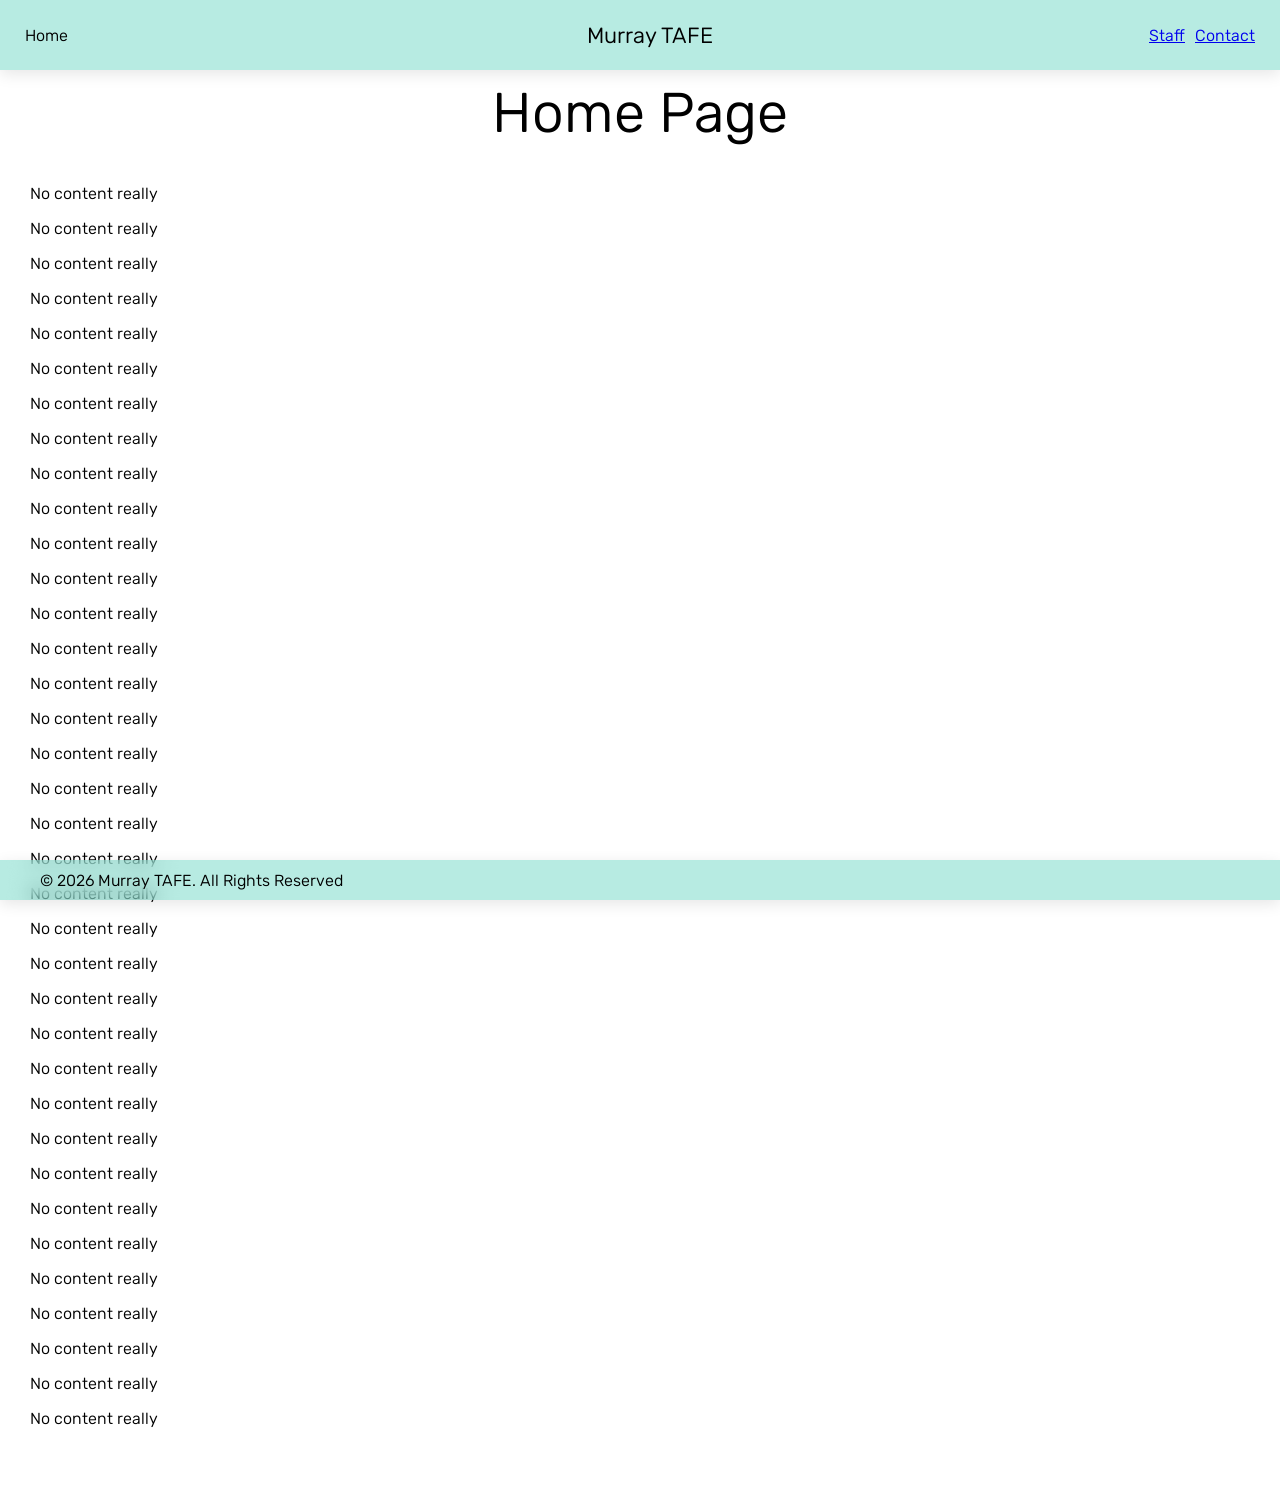
<file: index.html>
<!DOCTYPE html>
<html lang= "en">
  <head>
    <meta charset= "UTF-8">
    <meta name= "viewport" content= "width=device-width, initial-scale=1.0">
    <link rel= "stylesheet" href= "styles/styles.css">
    <link rel= "preconnect" href= "https://fonts.googleapis.com">
    <link rel= "preconnect" href= "https://fonts.gstatic.com" crossorigin>
    <link href= "https://fonts.googleapis.com/css2?family=Rubik:ital,wght@0,300..900;1,300..900&display=swap" rel= "stylesheet">
    <title>Home</title>  
  </head>
  <body>
    <header class= "floating-header">
      <div class= "header-left">
        <a>Home</a>
      </div>
      <div class= "header-center">
        <nav class= "nav-links">
          <p>Murray TAFE</p>
        </nav>
      </div>
      <div class= "header-right">
        <a href= "staff.html">Staff</a>
        <a href= "contact.html">Contact</a>
      </div>
    </header>
    <main>
      <h1 class="centered-h1">Home Page</h1>
      <p>No content really</p>
      <p>No content really</p>
      <p>No content really</p>
      <p>No content really</p>
      <p>No content really</p>
      <p>No content really</p>
      <p>No content really</p>
      <p>No content really</p>
      <p>No content really</p>
      <p>No content really</p>
      <p>No content really</p>
      <p>No content really</p>
      <p>No content really</p>
      <p>No content really</p>
      <p>No content really</p>
      <p>No content really</p>
      <p>No content really</p>
      <p>No content really</p>
      <p>No content really</p>
      <p>No content really</p>
      <p>No content really</p>
      <p>No content really</p>
      <p>No content really</p>
      <p>No content really</p>
      <p>No content really</p>
      <p>No content really</p>
      <p>No content really</p>
      <p>No content really</p>
      <p>No content really</p>
      <p>No content really</p>
      <p>No content really</p>
      <p>No content really</p>
      <p>No content really</p>
      <p>No content really</p>
      <p>No content really</p>
      <p>No content really</p>
      <br>
      <br>
      <br>
    </main>
    <footer class= "floating-footer">
      <div class= "footer-left">
        <a>© 2026 Murray TAFE. All Rights Reserved</a>
      </div> 
    </footer>
  </body>
</html>
</file>
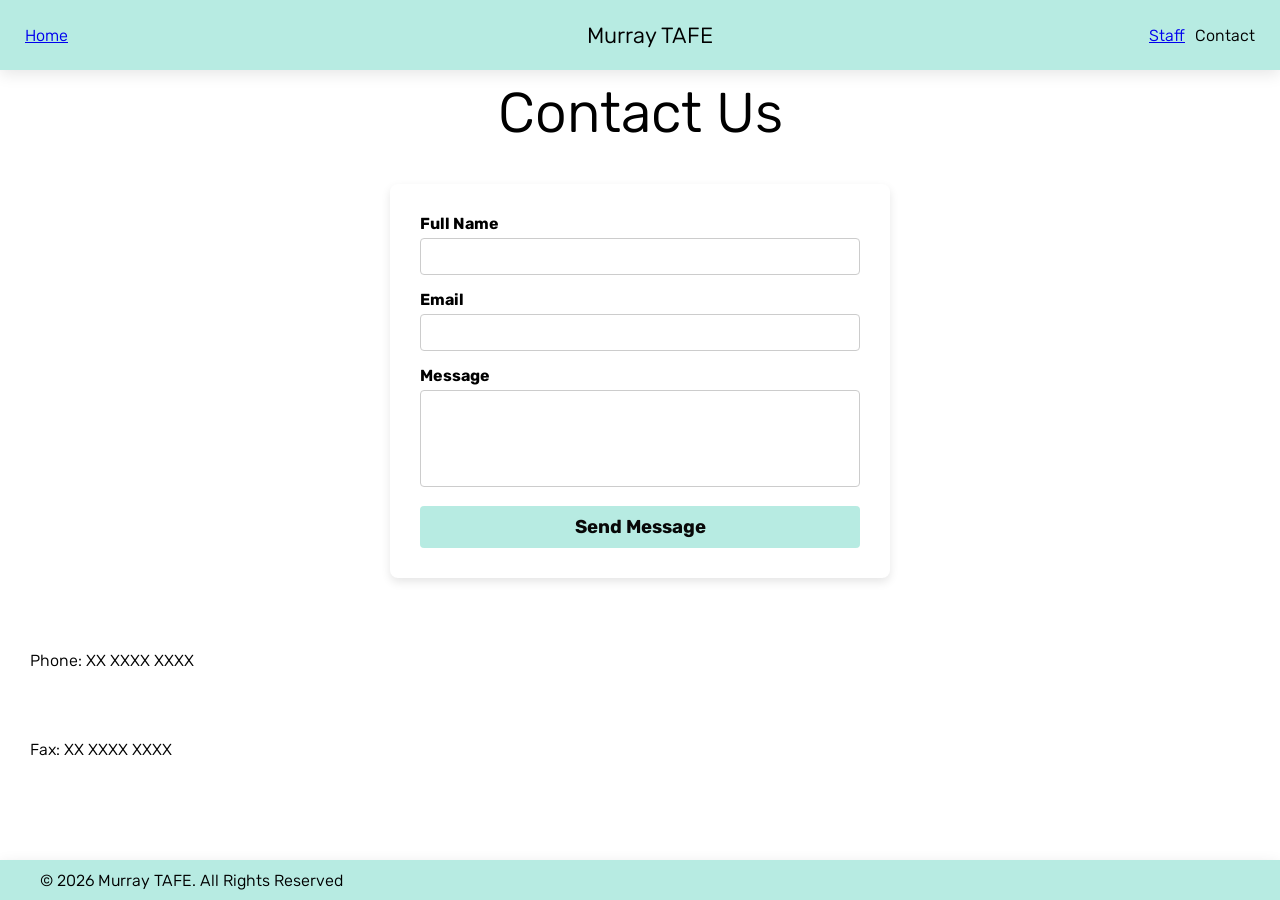
<file: contact.html>
<!DOCTYPE html>
<html lang= "en">
  <head>
    <meta charset= "UTF-8">
    <meta name= "viewport" content= "width=device-width, initial-scale=1.0">
    <link rel= "stylesheet" href= "styles/styles.css">  
    <link rel= "preconnect" href= "https://fonts.googleapis.com">
    <link rel= "preconnect" href= "https://fonts.gstatic.com" crossorigin>
    <link href= "https://fonts.googleapis.com/css2?family=Rubik:ital,wght@0,300..900;1,300..900&display=swap" rel= "stylesheet">
    <title>Contact</title>
  </head>
  <body>
    <header class= "floating-header">
      <div class= "header-left">
        <a href= "index.html">Home</a>
      </div>
      <div class= "header-center">
        <nav class= "nav-links">
          <p>Murray TAFE</p>
        </nav>
      </div>
      <div class= "header-right">
        <a href= "staff.html">Staff</a>
        <a>Contact</a>
      </div>
    </header>
    <main>
    <h1 class="centered-h1">Contact Us</h1>
    <div class="form-container">
      <form action="#" id="emailForm" method="POST">
          <div class="form-group">
            <label for="name">Full Name</label>
            <input type="text" id="name" name="name" required>
          </div>
          <div class="form-group">
            <label for="email">Email</label>
            <input type="email" id="email" name="email" required>
          </div>
          <div class="form-group">
            <label for="message">Message</label>
            <textarea id="message" name="message" rows="5" required></textarea>
          </div>
          <button type="submit" id="button" class="submit-btn">Send Message</button>
      </form>
    </div>
    <br>
    <br>
    <br>
      <p>Phone: XX XXXX XXXX</p>
    <br>
    <br>
      <p>Fax: XX XXXX XXXX</p>
    <br>
    <br>
    
    </main>
    <footer class= "floating-footer">
      <div class= "footer-left">
        <a>© 2026 Murray TAFE. All Rights Reserved</a>
      </div> 
    </footer>
  </body>
  
</html>
</file>
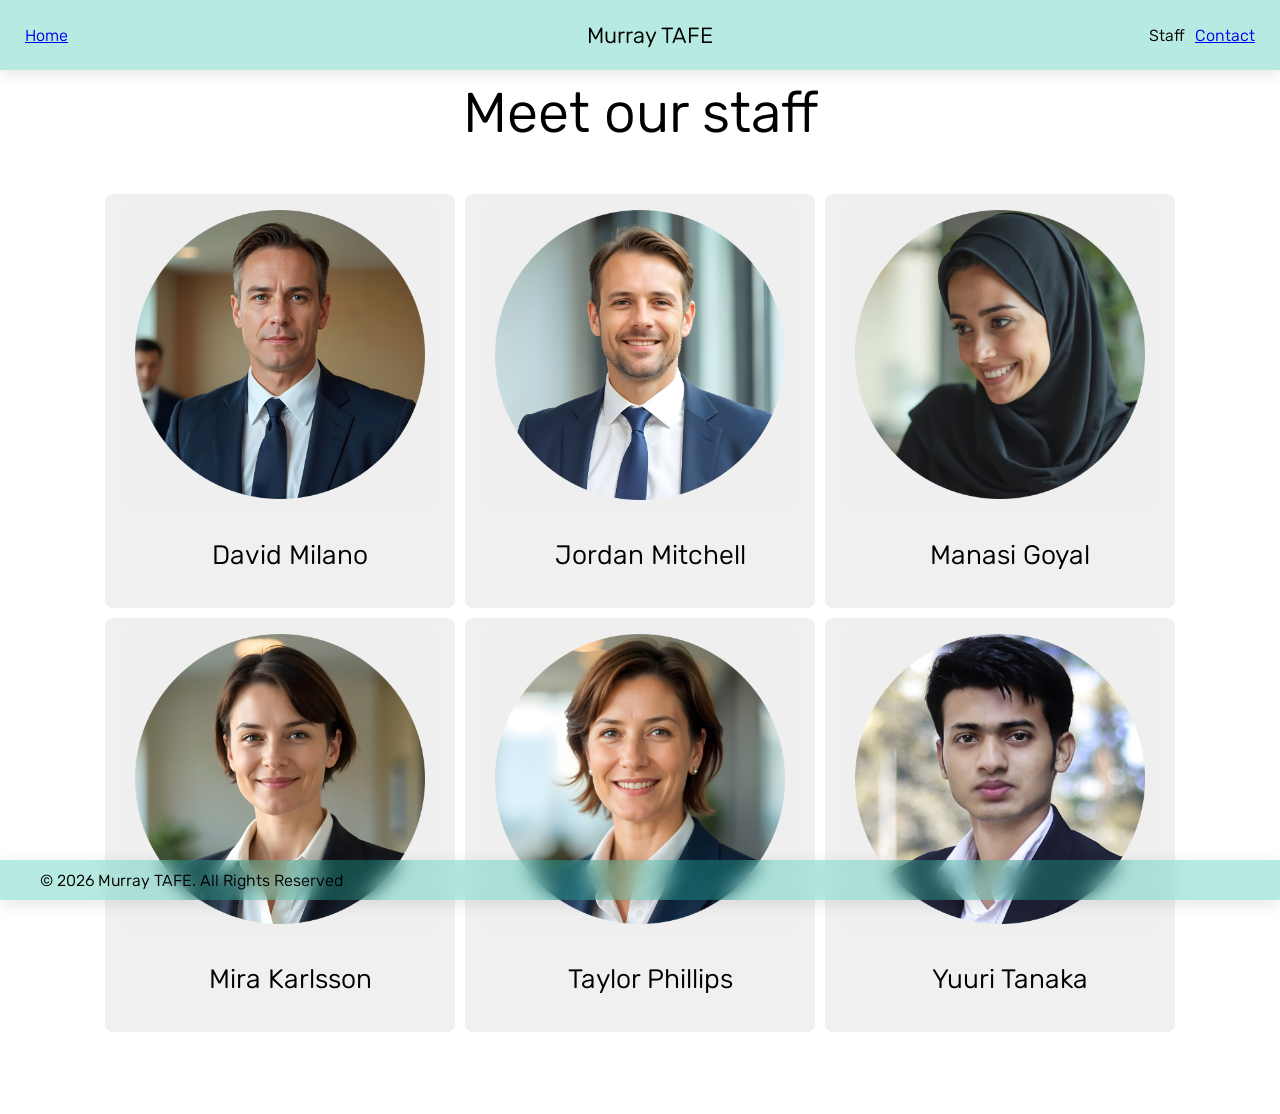
<file: staff.html>
<!DOCTYPE html>
<html lang= "en">
  <head>
    <meta charset= "UTF-8">
    <meta name= "viewport" content= "width=device-width, initial-scale=1.0">
    <link rel= "stylesheet" href= "styles/styles.css">
    <link rel= "preconnect" href= "https://fonts.googleapis.com">
    <link rel= "preconnect" href= "https://fonts.gstatic.com" crossorigin>
    <link href= "https://fonts.googleapis.com/css2?family=Rubik:ital,wght@0,300..900;1,300..900&display=swap" rel= "stylesheet">
    <title>Meet Our Staff</title>  
  </head>
  <body>
    <header class= "floating-header">
      <div class= "header-left">
        <a href= "index.html">Home</a>
      </div>
      <div class= "header-center">
        <nav class= "nav-links">
          <p>Murray TAFE</p>
        </nav>
      </div>
      <div class= "header-right">
        <a>Staff</a>
        <a href= "contact.html">Contact</a>
      </div>
    </header>
    <main>
      <h1 class="centered-h1">Meet our staff</h1>
      <div class="container">
        <div>
          <button id="myBtn">
            <img class="img-profile" alt="David Milano" src="images/picture1.png"><br>
          </button>
          <p>David Milano</p>
        </div>
        <div>
          <button id="myBtn1">
            <img class="img-profile" alt="Jordan Mitchell" src="images/picture2.png"><br>
          </button>
          <p>Jordan Mitchell</p>
        </div>
        <div>
          <button id="myBtn2">
            <img class="img-profile" alt="Manasi Goyal" src="images/picture3.png"><br>
          </button>
          <p>Manasi Goyal</p>
        </div>
        <div>
          <button id="myBtn3">
            <img class="img-profile" alt="Mira Karlsson" src="images/picture4.png"><br>
          </button>
          <p>Mira Karlsson</p>
        </div>
        <div>
          <button id="myBtn4">
            <img class="img-profile" alt="Taylor Phillips" src="images/picture5.png"><br>
          </button>
          <p>Taylor Phillips</p>
        </div>
        <div>
          <button id="myBtn5">
            <img class="img-profile" alt="Yuuri Tanaka" src="images/picture6.png"><br>
          </button>
          <p>Yuuri Tanaka</p>
        </div>
      </div>
      <br>
      <br>
      <br>
      <!--  David Milano Modal -->
      <div id="myModal" class="modal">
        <!-- Modal content -->
        <div class="modal-content">
          <span class="close">&times;</span>
          <h1>David Milano</h1>
          <br>
          <p>Strong expertise in injury prevention, rehabilitation, and performance enhancement.</p>
          <p>Excellent communication skills, attention to detail, and commitment to providing quality care.</p>
          <br>
          <h2>Experience</h2>
          <p>Teacher</p>
          <p>Murray TAFE / Mildura, AU</p>
          <br>
          <br>
          <h3>Sports Medicine Physical Therapist</h3>
          <p>2018 - Current</p>
          <p>The San Antonio Skunks / San Antonio, TX</p>
          <p>•	Develop and implement course on physiotherapy</p>
          <p>•	Provide training and assessment for students</p>
          <br>
          <h3>Sports Medicine Physical Therapist</h3>
          <p>2011 - 2017</p>
          <p>Urban Elite Health & Fitness / Scottsdale, AZ</p>
          <p>•	Develop and implement comprehensive rehabilitation programs for athletes with sports injuries, ensuring safe and effective return to play</p>
          <p>•	Provide injury prevention education and training to athletes, coaches, and trainers</p>
          <br>
          <h3>Graduate Assistant Athletic Trainer</h3>
          <p>2007 - 2010</p>
          <p>Athletics Department / Glennwood University</p>
          <p>•	Evaluated and treated athletes with a wide range of sports injuries, including orthopedic and neurological conditions</p>
          <p>•	Developed and implemented individualized treatment plans, utilizing manual therapy, therapeutic exercise, and modalities as appropriate</p>
          <br>
          <h3>2005 - 2006</h3>
          <p>•	Provided athletic training services to Division I athletes in various sports, including football, basketball, and volleyball</p>
          <p>•	Assisted in the evaluation and treatment of sports injuries, under the supervision of a licensed athletic trainer.</p>
          <br>
          <br>
          <h2>Education</h2>
          <h3>Doctor of Physical Therapy</h3>
          <p>2007 - 2009</p>
          <p>Glennwood University</p>
          <br>
          <h3>Master of Science in Athletic Training</h3>
          <p>2005 - 2006</p>
          <p>Glennwood University</p>
          <br>
          <h3>Bachelor of Science in Kinesiology</h3>
          <p>2001 - 2004</p>
          <p>Bellows College</p>
          <br>
          <br>
          <h2>Skills</h2>
          <p>•	Strong knowledge of injury prevention</p>
          <p>•	Excellent communication skills</p>
          <p>•	Attention to detail</p>
          <p>•	Ability to collaborate effectively</p>
          <p>•	Providing high-quality care	</p>
        </div>
      </div>
      <!-- Jordan Mitchell modal -->
      <div id="myModal1" class="modal">
        <!-- Modal content -->
        <div class="modal-content">
          <span class="close">&times;</span>
          <h1>Jordan Mitchell</h1>
          <p>I am passionate about designing digital experiences that are both visually stunning and intuitive, and always strive to create designs that delight and engage users.</p>
          <p>To obtain a challenging UI/UX Designer position where my creativity, problem-solving skills, and experience in designing engaging and user-friendly interfaces can be utilized to enhance user experiences and drive business objectives.</p>
          <br>
          <br>
          <h2>Experience</h2>
          <h3>Senior UI/UX Designer</h3>
          <p>Jan 20XX - Dec 20XX</p>
          <p>Proseware, Inc.</p>
          <p>Managed the design team and mentored junior designers to improve design quality and efficiency. Created wireframes, prototypes, and high-fidelity mockups for a variety of web and mobile projects. Worked closely with clients to understand their needs and goals and translate them into effective design solutions.</p>
          <br>
          <br>
          <h3>UI/UX Designer</h3>
          <p>Oct 20XX - Jul 20XX</p>
          <p>Proseware, Inc.</p>
          <p>Led the redesign of the company's e-commerce platform, resulting in a 25% increase in sales. Conducted user research and usability testing to inform design decisions and improve the user experience. Collaborated with development teams to ensure designs were implemented accurately and efficiently.</p>
          <br>
          <br>
          <h3>UI/UX Designer</h3>
          <p>Feb 20XX - Oct 20XX</p>
          <p>ReleCloud</p>
          <p>Conducted user research and developed user personas to inform product design and development. Designed user flows, wireframes, and prototypes for a mobile app that won several industry awards. Worked closely with the development team to ensure designs were implemented accurately and efficiently.</p>
          <br>
          <br>
          <h2>Education</h2>
          <h3>School of Fine Art</h3>
          <p>20XX</p>
          <p>BFA, Graphic Design</p>
          <br>
          <br>
          <h2>Skills</h2>
          <p>•	UI/UX design</p>
          <p>•	User research</p>
          <p>•	Usability testing</p>
          <p>•	Project management</p>
        </div>
      </div>
      <!-- Manasi Goyal modal -->
      <div id="myModal2" class="modal">
        <!-- Modal content -->
        <div class="modal-content">
          <span class="close">&times;</span>
          <h1>Manasi Goyal</h1>
          <p>To leverage my creativity and design skills to develop visually compelling and effective designs that meet the needs and exceed the expectations of clients.
          <br>
          <br>
          <h2>Experience</h2>
          <h3>Art Director</h3>
          <p>20XX-20XX</p>
          <p>Sundara Design Co. | Jaipur, Rajasthan</p>
          <p>Collaborate with cross-functional teams, including copywriters, producers, and account managers, to develop integrated campaigns across various media channels.</p>
          <br>
          <h3>Senior Designer</h3>
          <p>20XX-20XX</p>
          <p>Prem Rekhaen | Hyderabad, Telangana</p>
          <p>Led design projects from concept to completion, collaborating with clients on various design projects, including branding, editorial, and environmental design.</p>
          <br>
          <h3>Graphic Designer</h3>
          <p>20XX-20XX</p>
          <p>Kala Aaj | Bangalore, Karnataka</p>
          <p>Worked with cross-functional teams, including marketing, product development, and digital, to ensure the effective execution of design projects.</p>
          <br>
          <br>
          <h2>Education</h2>
          <h3>Graphic Design Institute</h3>
          <p>Master of Arts Graphic Design</p>
          <br>
          <h3>School of Fine Art</h3>
          <p>BA Fine Arts Graphic Design</p>
          <br>
          <br>
          <h2>Skills</h2>
          <p>•	Design software</p>
          <p>•	Visual communication</p>
          <p>•	Branding</p>
          <p>•	Project management</p>
        </div>
      </div>
      <!-- Mira Karlsson modal -->
      <div id="myModal3" class="modal">
        <!-- Modal content -->
        <div class="modal-content">
          <span class="close">&times;</span>
          <h1>Mira Karllson</h1>
          <p>Social Media Marketing Specialist, utilizing my 5+ years of experience in creating and executing successful social media campaigns, developing engaging content, analyzing and reporting on campaign performance, and staying up to date with the latest trends and best practices in social media marketing. My goal is to increase brand awareness, engagement, and conversion rates while delivering exceptional results and exceeding goals for the company.</p>
          <br>
          <h2>Experience</h2> 
            
          <h3>Social Media Marketing Specialist</h3>
          <p>20XX-20YY</p>
          <p>Developed and executed successful social media campaigns across multiple platforms to increase brand awareness and drive traffic to the company's website. Managed and grew the company's social media accounts by creating engaging content, monitoring analytics, and implementing social media best practices. Collaborated with cross-functional teams to develop and execute integrated marketing campaigns that leveraged social media to meet business objectives.</p>
          <br>
          <h3>Digital Marketing Manager</h3>
          <p>20XX-20YY</p>
          <p>Led the development and implementation of the company's digital marketing strategy, including social media marketing, email marketing, and paid advertising. Analyzed and reported on the performance of digital marketing campaigns, using data-driven insights to optimize and improve campaign effectiveness.</p>
          <br>
          <h3>Content Marketing Specialist</h3>
          <p>20XX-20YY</p>
          <p>Developed and executed content marketing strategies that leveraged social media to drive traffic, engagement, and conversions. Produced high-quality, engaging content for social media, email marketing, and the company's blog.</p>
          <br>
          <br>
          <h2>Education</h2>
          <h3>Bellows College</h3>
          <p>20XX-20YY</p>
          <p>BA in Communications</p>
          <br>
          <h3>East Beringer Community College</h3>
          <p>20XX-20YY</p>
          <p>AA in Communications</p>
          <br>
          <br>
          <h2>Skills</h2> 
          <p>•	Platform expertise</p>
          <p>•	Content creation</p>
          <p>•	Analytics</p>
          <p>•	Communication</p>
          <p>•	Creativity</p>
          <p>•	Strategic thinking</p>
        </div>
      </div>
      <!-- Taylor Phillips modal -->
      <div id="myModal4" class="modal">
        <!-- Modal content -->
        <div class="modal-content">
          <span class="close">&times;</span>
          <h1>Taylor Phillips</h1>
          <br>
          <br>
          <h2>Experience</h2>
          <h3>Design Director</h3>
          <p>20XX - Current</p>
          <p>First Up Consultants</p>
          <br>
          <h3>Designer</h3>
          <p>20XX - 20XX</p>
          <p>Nod Publishing</p>
          <br>
          <h3>Senior Designer</h3>
          <p>20XX - 20XX</p>
          <p>Adatum Corporation</p>
          <br>
          <h2>Education</h2>
          <h3>Jasper University</h3>
          <p>20XX - 20XX</p>
          <p>Bachelor of Arts in Art & Design</p> 
          <br>
          <h2>Skills</h2>
          <p>•	Creativity</p>
          <p>•	Leadership</p>
          <p>•	Problem solving</p>
        </div>
      </div>
      <!-- Yuuri Tanaka modal -->
      <div id="myModal5" class="modal">
        <!-- Modal content -->
        <div class="modal-content">
          <span class="close">&times;</span>
          <h1>Yuuri Tannaka</h1>
          <br>
          <br>
          <h2>Experience</h2>
          <h3>First Up Consultants</h3>
          <p>20XX - 20XX</p>
          <p>Design Director</p>
          <br>
          <h3>Nod Publishing</h3>
          <p>20XX - 20XX</p>
          <p>Senior Designer</p>
          <br>
          <h3>Adatum Corporation</h3>
          <p>20XX - 20XX</p>
          <p>Designer</p>
          <br>
          <br>
          <h2>Education</h2>
          <h3>Jasper University</h3>
          <p>September 20XX - June 20XX</p>
          <p>B.A. in Art & Design</p>
          <br>
          <br>
          <h2>Skills</h2>
          <p>•	Creativity</p>
          <p>•	Leadership</p>
          <p>•	Organization</p>
          <p>•	Problem solving</p>
          <p>•	Teamwork</p>
        </div>
      </div>
      <script src="js/script.js" defer></script>
    </main>
    <footer class= "floating-footer">
      <div class= "footer-left">
        <a>© 2026 Murray TAFE. All Rights Reserved</a>
      </div> 
    </footer>
  </body>
</html>
</file>
<file: styles/styles.css>
/* Reset defaults and ensure the body fills the viewport */
html, body {
  margin: 0;
}
/* Set some basic settings for all <body> elements */
body {
  flex-direction: column;
  padding: 10px;
  min-height: 100vh;
}
/* Requirements are that all text is aligned left, without margin or padding, this places the text
   too close to the left side of the page. */
p {
  padding-left: 20px;
}
/* Set some basic settings for all <main> elements */
main {
  flex: 1;
  margin-top: 70px;
}
/* Set some basic settings for all elements */
* {
  box-sizing: border-box;
  font-family: "Rubik", sans-serif;
  font-optical-sizing: auto;
  font-weight: 350;
  font-style: normal;
}
/* Set <title> font to bold */
title {
  font-weight: bold;
}
/* Set <h1> to centered and 42pt */
.centered-h1 {
  text-align: center;
  font-size: 42pt;
}
/* Setup our floating header */
.floating-header {
  position: fixed;
  top: 0;
  left: 50%;
  transform: translateX(-50%);
  z-index: 1000;
  width: 100%;
  min-height: 70px;
  padding: 0 20px;
  display: flex;
  justify-content: space-between;
  align-items: center;
  flex-wrap: wrap;
  background-color: rgba(33, 192, 165, 0.322);
  backdrop-filter: blur(10px);
  border-radius: 0;
  box-shadow: 0 4px 15px rgba(0, 0, 0, 0.1);
}
/* Setup our floating footer */
.floating-footer {
  position: fixed;
  bottom: 0;
  left: 50%;
  transform: translateX(-50%);
  z-index: 1000;
  width: 100%;
  min-height: 40px;
  padding: 0 20px;
  display: flex;
  justify-content: space-between;
  align-items: center;
  background-color: rgba(33, 192, 165, 0.322);
  backdrop-filter: blur(10px);
  box-shadow: 0 4px 15px rgba(0, 0, 0, 0.1);
}
/* Setup our classes for header and footer to flex and center */
.header-left, .header-center, .header-right, .footer-left {
  display: flex;
  align-items: center;
}
/* Setup our class for header to fixed center */
.header-center {
  position:fixed;
  left:50%;
  transform: translateX(-50%);
  display: inline-flex;
  flex-direction: column;
  flex-wrap: wrap;
  font-size:22px;
}
/* Can't set right and left together, have to set each individually */
.header-right {
  gap: 10px;
  padding-right: 5px; 
  flex-wrap: wrap;
}
/* Can't set right and left together, have to set each individually */
.header-left {
  padding-left: 5px; 
  flex-wrap: wrap;
}
/* Set our footer padding */
.footer-left {
  padding-left: 20px;
}
/* Class for form container used on email form */
.form-container {
  background: white;
  padding: 30px;
  border-radius: 8px;
  box-shadow: 0 4px 10px rgba(0,0,0,0.1);
  max-width: 500px;
  margin: auto;
}
/* Class for grouping elements in the form container */
.form-group {
  margin-bottom: 15px;
}
/* Set label style */
label {
  display: block;
  margin-bottom: 5px;
  font-weight: bold;
}
/* Set input and textarea elements style */
input, textarea {
  width: 100%;
  padding: 10px;
  border: 1px solid #ccc;
  border-radius: 4px;
  transition: 0.3s;
  resize: none;
}
/* Set style for when input and textarea have focus */
input:focus, textarea:focus {
  border-color: #007bff;
  outline: none;
}
/* Submit button style */
.submit-btn {
  background: rgba(33, 192, 165, 0.322);
  color:#080808;
  font-weight: bold;
  font-style: normal;
  font-size:14pt;
  padding: 10px 15px;
  border: none;
  border-radius: 4px;
  cursor: pointer;
  width: 100%;
}
/* Change background colour of submit button when mouse hovers over it */
.submit-btn:hover {
  background: rgba(33, 192, 166, 0.952);
}
/* Container class for our staff image buttons */
.container {
  display: grid;
  grid-template-columns: repeat(auto-fill, 350px);
  grid-auto-rows:1fr;
  gap: 10px;
  margin:5px;
  padding:10px;
  justify-content: center;
}
/* Class definition for <div> elements within our staff image buttons */
.container div {
  top:10px;
  background-color: white;
  border-radius:8px;
  padding: 10px;
  font-size: 30px;
  text-align: center;
  background-color: #F0F0F0;
}
/* <p> style within our staff image buttons */
.container p {
  font-size: 20pt;
}
/* Remove the border from our staff image buttons, so they blend a little nicer */
.container button {
  border:none;
}
/* Give our staff image buttons maximum height and width, stop them from scaling too large */
.img-profile  {
  max-width: 300px;
  max-height:300px;
  background-color: transparent;
  padding: 5px;
}
/* The Modal (background) */
.modal {
  display: none; /* Hidden by default */
  position: fixed; /* Stay in place */
  z-index: 1; /* Sit on top */
  left: 0;
  top: 5%;
  width: 100%; /* Full width */
  height: 100%; /* Full height */
  overflow-y: auto; /* Enable scroll if needed */
  background-color: rgb(0,0,0); /* Fallback color */
  background-color: rgba(0,0,0,0.4); /* Black w/ opacity */
}
/* Modal Content/Box */
.modal-content {
  background-color: white;
  margin: 5% auto; /* 15% from the top and centered */
  padding: 20px;
  border: 1px solid #888;
  width: 90%; /* Could be more or less, depending on screen size */
}
/* <h1> style within modals used */
.modal-content h1 {
  text-align:center;
  font-weight: bold;
}
/* <h2> style within modals used */
.modal-content h2 {
  padding-left:20px;
  font-weight:bold;
}
/* <h3> style within modals used */
.modal-content h3 {
  padding-left:20px;
  font-weight:bold;
  font-size:16px;
}
/* <p> style within modals used */
.modal-content p {
  padding-left: 20px;
}
/* The close button */
.close {
  color: #aaa;
  float: right;
  font-size: 28px;
  font-weight: bold;
}
/* The close styles for when hovered or gaining focus */
.close:hover,
.close:focus {
  color: black;
  text-decoration: none;
  cursor: pointer;
}


@media screen and (min-width:800px) {
  
}
</file>
